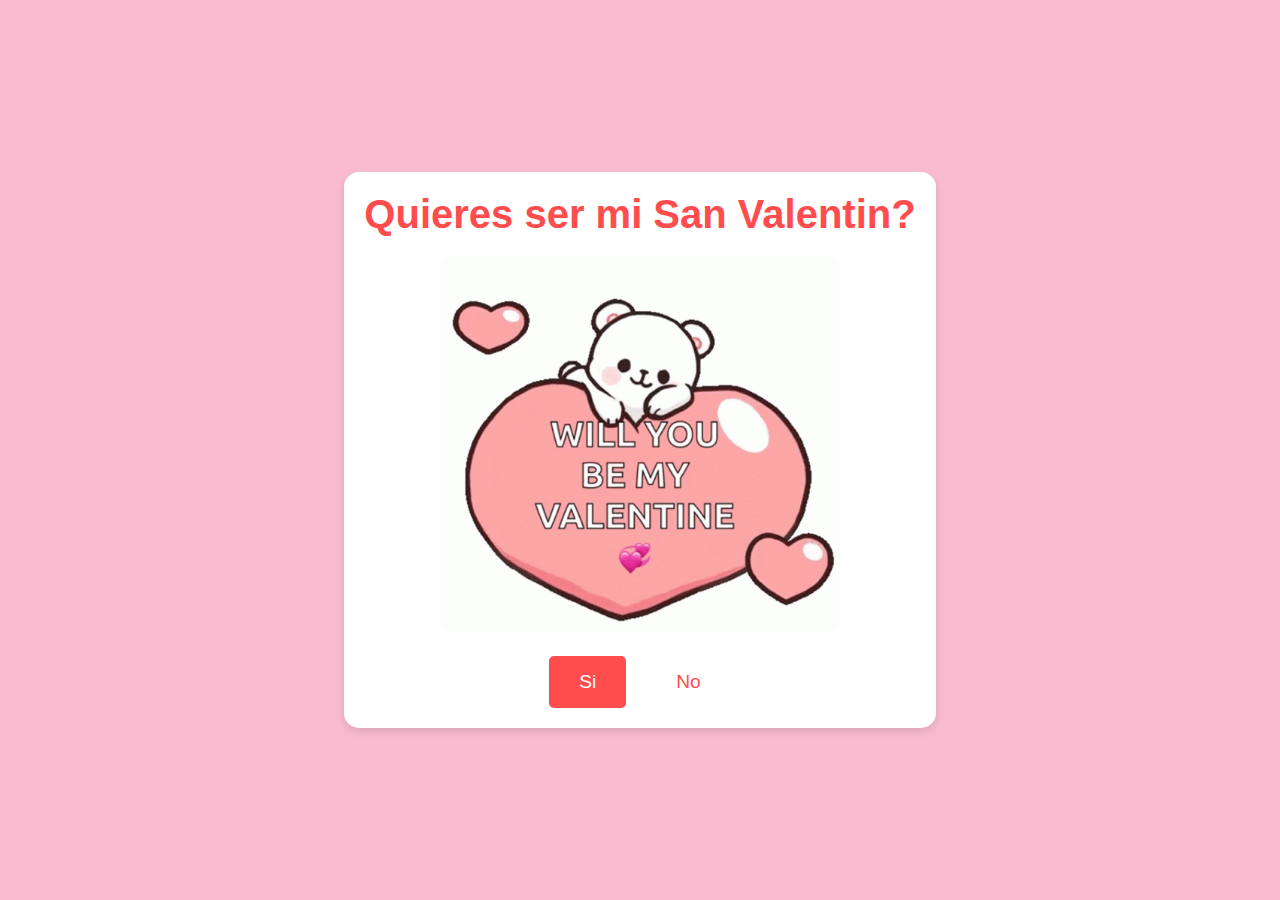
<file: mayte/index.html>
<!DOCTYPE html>
<html lang="es">
<head>
    <meta charset="UTF-8">
    <meta name="viewport" content="width=device-width, initial-scale=1.0">
    <title>Para Mayte, con amor</title>
    <link rel="icon" type="image/x-icon" href="/images/favicon.ico">
    <link rel="stylesheet" href="css/styles.css">
</head>
<body>
    <div class="container">
        <h1 id="valentineQuestion">Quieres ser mi San Valentin?</h1>
        <img id="imageDisplay" src="images/image1.gif" alt="Valentine's Image">
        <div id="responseButtons">
            <button id="yesButton">Si</button>
            <button id="noButton">No</button>
        </div>
        <div id="link"></div>
    </div>
    <script type="module" src="js/script.js"></script>
</body>
</html>
</file>
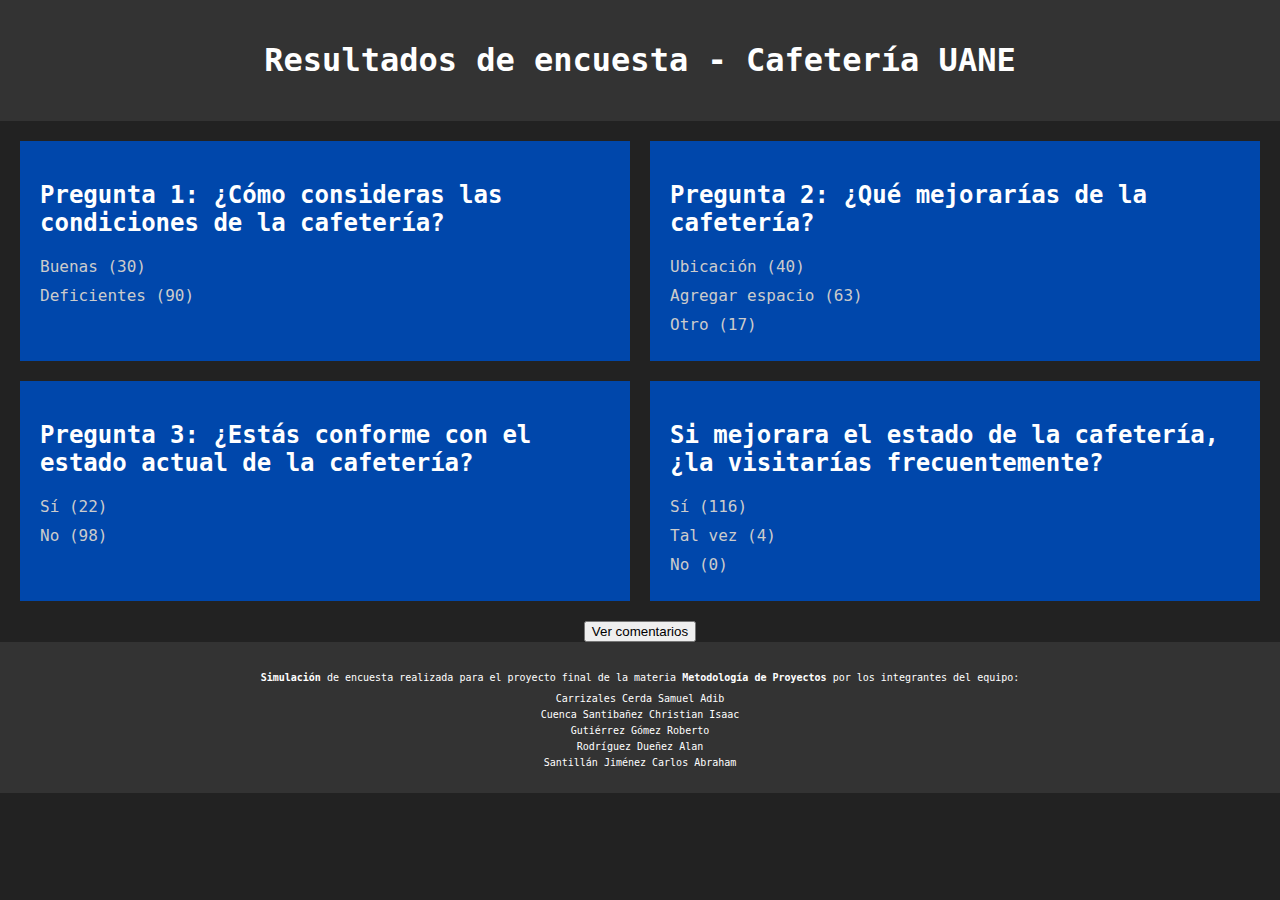
<file: resultados.html>
<!DOCTYPE html>
<html lang="es">
<head>
  <title>Resultados de encuesta - Cafetería UANE</title>
  <link rel="stylesheet" type="text/css" href="styles.css">
  <script>
    function showRandomComment() {
      var comments = [
        "\"Deberían incrementar el espacio de la cafetería, no cabe mucha gente y por lo mismo prefiero comprar en otra parte. - Pedro\"",
        "\"Yo opino que el lugar en donde está la cafetería no es el más adecuado, me queda muy lejos de mi salón.\" - Ana",
        "\"A mi parecer, deberían tener más mesas disponibles, aunque la verdad, no veo cómo, el espacio es muy pequeño.\" - Jorge",
        "\"Simplemente no me gusta el diseño, es muy incómodo.\" - Anónimo",
        "\"Es muy bueno el servicio, solo que el espacio no es el mejor.\" - Juan",
        "\"Puede mejorar.\" - Anónimo",
		"\"¿Que tal si la cambian de lugar?.\" - Rosa",
		"\"Yo opino que deberían construir una nueva!\" - Víctor",
        "\"Es muy viejo el lugar, necesita una remodelación.\" - Dariela",
		"\"No hay suficiente espacio para sentarse cómodamente.\" - Laura",
		"\"El lugar está siempre abarrotado, no se puede disfrutar de la comida.\" - Carlos",
		"\"La ubicación de la cafetería es terrible, está lejos de todas mis clases.\" - Sofía",
		"\"No hay suficientes mesas disponibles, siempre tengo que esperar para encontrar un lugar.\" - Daniel",
		"\"Es imposible moverse por la cafetería durante el descanso.\" - Andrea",
		"\"El espacio es tan reducido que me siento claustrofóbico cuando estoy ahí.\" - Eduardo",
		"\"La ubicación de la cafetería es inaccesible para la mayoría de los estudiantes.\" - María",
		"\"No hay suficientes opciones de comida debido al espacio limitado.\" - Luis",
		"\"La falta de espacio en la cafetería dificulta socializar con otros estudiantes.\" - Valeria",
		"\"La ubicación de la cafetería es tan inconveniente que prefiero llevar mi propia comida.\" - Jose"
      ];
      
      var randomComment = comments[Math.floor(Math.random() * comments.length)];
      var commentBox = document.getElementById("comment-box");
      commentBox.textContent = randomComment;
      commentBox.style.display = "block";
	  commentBox.style.width = "100%";
    }
  </script>
</head>
<body>
  <header>
    <h1>Resultados de encuesta - Cafetería UANE</h1>
  </header>
  
  <div class="chart-container">
    <div class="chart" id="chart1">
      <h2>Pregunta 1: ¿Cómo consideras las condiciones de la cafetería?</h2>
      <ul>
        <li>Buenas (30)</li>
        <li>Deficientes (90)</li>
      </ul>
    </div>
  
    <div class="chart" id="chart2">
      <h2>Pregunta 2: ¿Qué mejorarías de la cafetería?</h2>
      <ul>
        <li>Ubicación (40)</li>
        <li>Agregar espacio (63)</li>
        <li>Otro (17)</li>
      </ul>
    </div>
  
    <div class="chart" id="chart3">
      <h2>Pregunta 3: ¿Estás conforme con el estado actual de la cafetería?</h2>
      <ul>
        <li>Sí (22)</li>
        <li>No (98)</li>
      </ul>
    </div>
  
    <div class="chart" id="chart4">
      <h2>Si mejorara el estado de la cafetería, ¿la visitarías frecuentemente?</h2>
      <ul>
        <li>Sí (116)</li>
        <li>Tal vez (4)</li>
        <li>No (0)</li>
      </ul>
    </div>
  </div>
  <div class="comment">
  <button  onclick="showRandomComment()">Ver comentarios</button>
    <div id="comment-box" class="comment-box"></div>
  </div>
  
  <footer>
    <ul>
    <p><strong>Simulación</strong> de encuesta realizada para el proyecto final de la materia <strong>Metodología de Proyectos</strong> por los integrantes del equipo:</p>
      <li>Carrizales Cerda Samuel Adib</li>
      <li>Cuenca Santibañez Christian Isaac</li>
      <li>Gutiérrez Gómez Roberto</li>
      <li>Rodríguez Dueñez Alan</li>
      <li>Santillán Jiménez Carlos Abraham</li>
    </ul>
  </footer>
</body>
</html>
</file>
<file: mayte/css/styles.css>
@keyframes fall {
    0% {
      transform: translateY(-100%);
    }
    100% {
      transform: translateY(100vh);
    }
  }
  
  .word {
    position: absolute;
    animation: fall linear infinite;
    color: #9d174d;
    font-size: 1.5rem;
    font-weight: bold;
    pointer-events: none;
  }

  :root {
    --primary-color: #ff4d4d;
    --secondary-color: #ffffff;
    --background-color: #f8bbd0;
    --button-hover-color: #ff1a1a;
    --text-color: #333333;
    --font-family: 'Arial', sans-serif;
}

* {
    margin: 0;
    padding: 0;
    box-sizing: border-box;
}

body {
    display: flex;
    justify-content: center;
    align-items: center;
    height: 100vh;
    background-color: var(--background-color);
    font-family: var(--font-family);
}

.container {
    text-align: center;
    background: var(--secondary-color);
    padding: 20px;
    border-radius: 15px;
    box-shadow: 0 4px 8px rgba(0, 0, 0, 0.1);
    animation: fadeIn 1s ease-in-out;
}

#valentineQuestion {
    font-size: 2.5em;
    color: var(--primary-color);
    margin-bottom: 20px;
}

#imageDisplay {
    width: 100%;
    max-width: 400px;
    height: auto;
    margin-bottom: 20px;
    border-radius: 10px;
    transition: transform 0.3s;
}

#responseButtons {
    display: flex;
    justify-content: center;
    gap: 20px;
}

#responseButtons button {
    padding: 15px 30px;
    font-size: 1.2em;
    cursor: pointer;
    border: none;
    border-radius: 5px;
    transition: background-color 0.3s, transform 0.3s;
}

#yesButton {
    background-color: var(--primary-color);
    color: var(--secondary-color);
}

#noButton {
    background-color: var(--secondary-color);
    color: var(--primary-color);
    border: 2px solid var(--primary-color);
}

#responseButtons button:hover {
    transform: scale(1.1);
}

#yesButton:hover {
    background-color: var(--button-hover-color);
}

#noButton:hover {
    background-color: var(--primary-color);
    color: var(--secondary-color);
}

#imageDisplay:hover {
    transform: scale(1.05);
}

@keyframes fadeIn {
    from {
        opacity: 0;
        transform: translateY(-20px);
    }
    to {
        opacity: 1;
        transform: translateY(0);
    }
}
</file>
<file: styles.css>
body {
  background-color: #222;
  color: #ccc;
  font-family: monospace, sans-serif;
  margin: 0;
  padding: 0;
}

header {
  background-color: #333;
  padding: 20px;
}

h1 {
  text-align: center;
  color: #fff;
}

.chart-container {
  display: grid;
  grid-template-columns: 1fr 1fr;
  grid-template-rows: 1fr 1fr;
  gap: 20px;
  padding: 20px;
}
.chart:hover{
  background-color: red;
}
.chart {
  background-color: #0047AB;
  padding: 20px;
  height: 180px;
}

.chart h2 {
  color: #fff;
}

.chart ul {
  list-style: none;
  padding: 0;
  margin: 0;
}

.chart ul li {
  margin-bottom: 10px;
}
.chart ul li:hover {
  color:white;
  font-size: 200%;
}

footer {
  background-color: #333;
  padding: 20px;
color: #fff;
font-size: 10px;
text-align: center;
}

footer p {
margin-bottom: 10px;
}

footer ul {
list-style: none;
padding: 0;
margin: 0;
}

footer ul li {
margin-bottom: 5px;
}

.comment-box {
      display: none;
      margin-top: 20px;
      padding: 10px;
      background-color: #152238;
      border: 1px solid #ccc;
      border-radius: 5px;
      width: 300px;
      text-align: center;
	  color: white;
	  font-size: 30px;
	  font-style: italic;
    }
 
.button {
	display: inline;
	
	
}
.comment{
	text-align: center;
}
.container-form{
	text-align: center;
}
.link-res{
  text-align: center;
  color:#0047AB;
}
@media (max-width: 767px) {
  /* Estilos para dispositivos con un ancho de pantalla máximo de 767px */
  body {
    font-size: 14px;
  }

  .container {
    width: 90%;
    margin: 0 auto;
  }

  .chart-container {
    display: flex;
    flex-wrap: wrap;
    justify-content: center;
  }

  .chart {
    width: 100%;
    margin-bottom: 20px;
  }

  .footer {
    text-align: center;
    font-size: 12px;
    padding: 10px 0;
  }

  .comment-button {
    display: block;
    width: 100%;
    text-align: center;
    margin: 20px auto;
    padding: 10px;
    font-size: 16px;
  }

  .comment-box {
    display: none;
    padding: 10px;
    margin-bottom: 20px;
    font-size: 14px;
    background-color: #f2f2f2;
    border-radius: 5px;
  }
}
</file>
